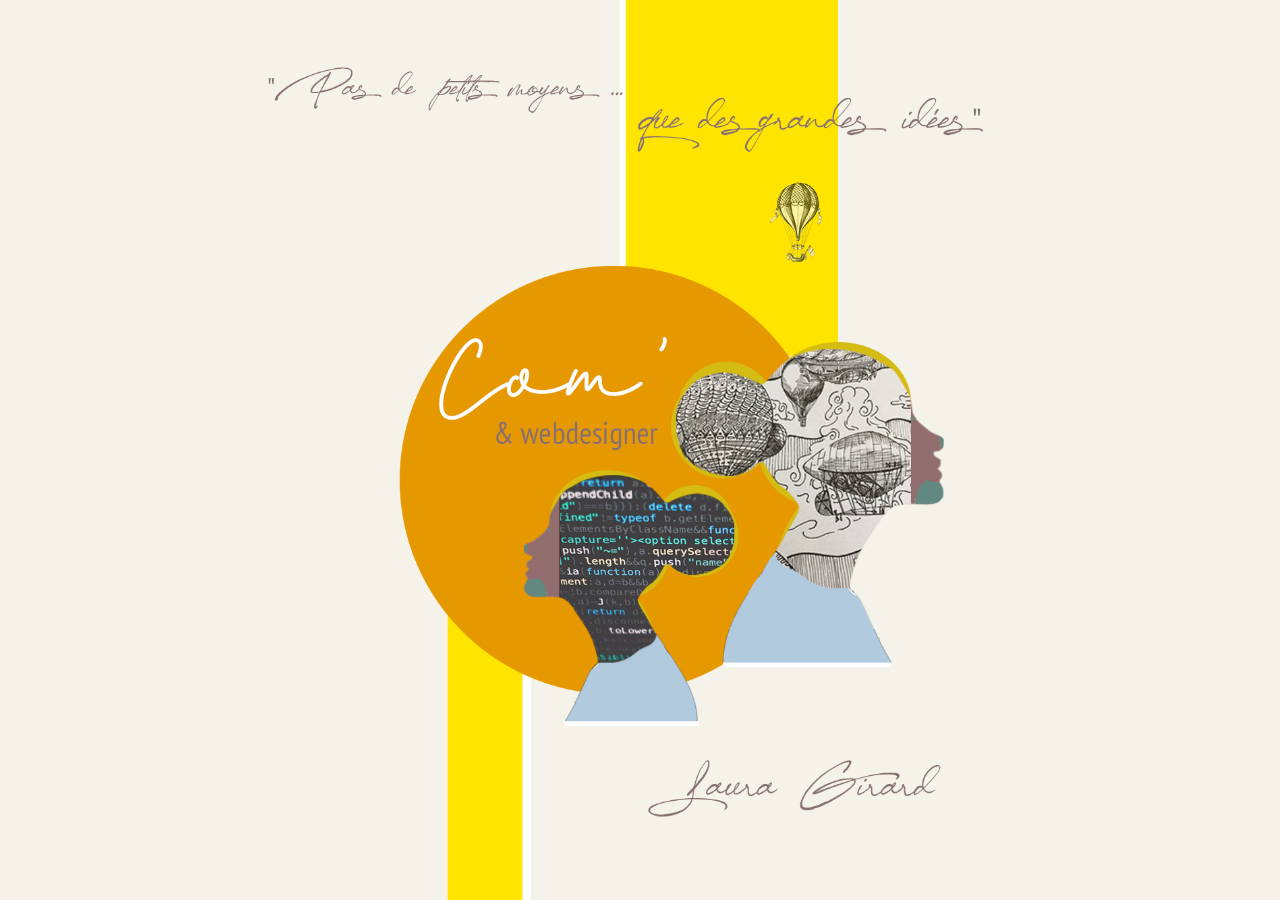
<file: index.html>
<!DOCTYPE html>
<html lang="fr">

<head>
    <meta charset="UTF-8">
    <meta http-equiv="X-UA-Compatible" content="IE=edge">
    <meta name="viewport" content="width=device-width, initial-scale=1.0">
    <link rel="stylesheet" href="assets/bootstrap-5.1.3-dist/css/bootstrap.min.css">
    <link rel="stylesheet" href="assets/CSS/styles.css">
    <title>CV Laura Girard - Responsable Communication & Webdesigner</title>
</head>

<body>
    <a href="cv.html">
        <div class="background background-mobile d-md-none"></div>
        <div class="background-desktop background d-none d-md-block"></div>
    </a>

    <script src="assets/bootstrap-5.1.3-dist/js/bootstrap.min.js"></script>
</body>

</html>
</file>
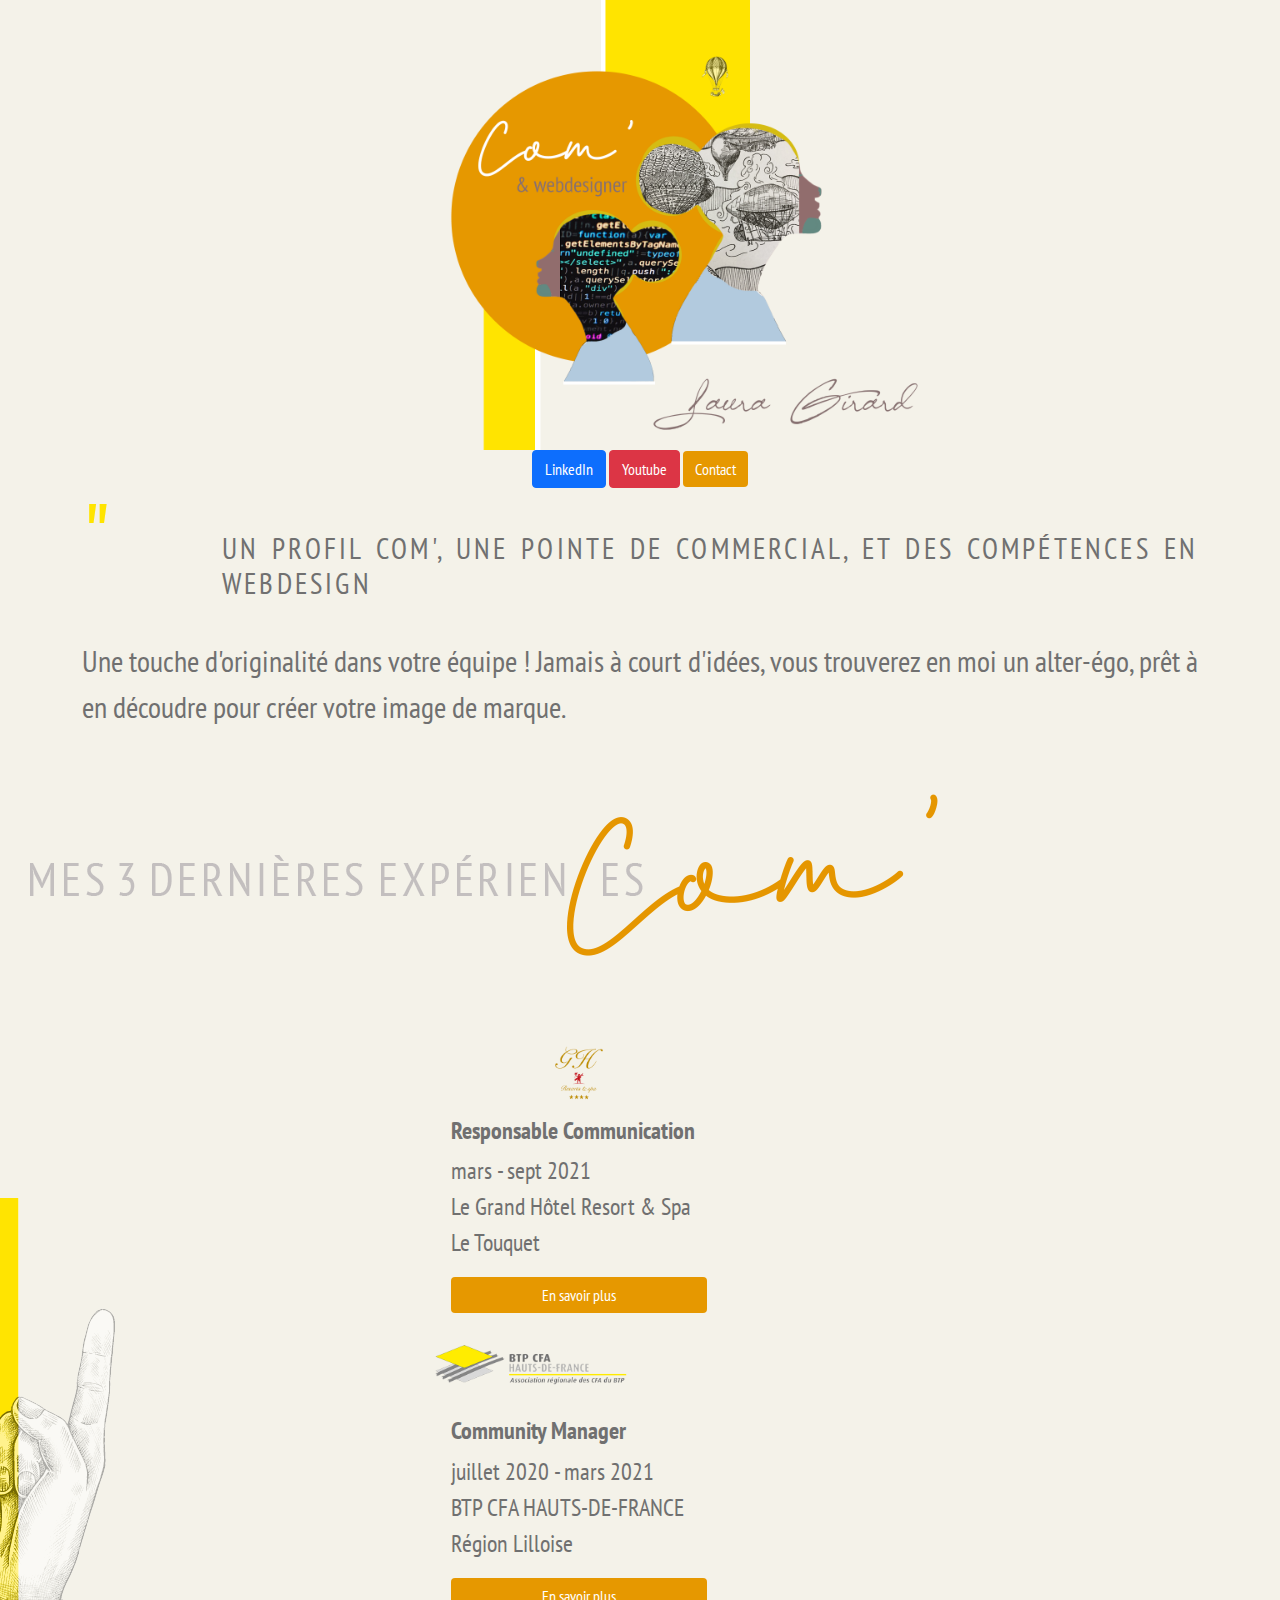
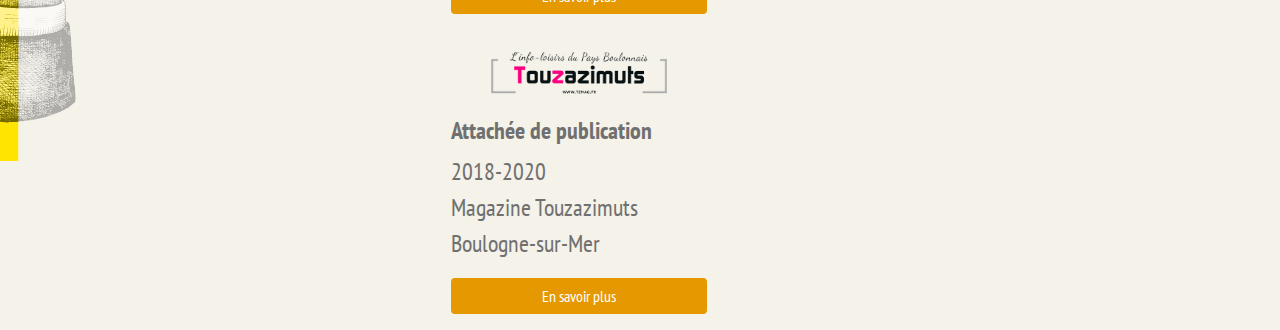
<file: cv.html>
<!DOCTYPE html>
<html lang="fr">

<head>
    <meta charset="UTF-8">
    <meta http-equiv="X-UA-Compatible" content="IE=edge">
    <meta name="viewport" content="width=device-width, initial-scale=1.0">
    <link rel="stylesheet" href="assets/bootstrap-5.1.3-dist/css/bootstrap.min.css">
    <link rel="stylesheet" href="assets/CSS/styles.css">
    <link rel="preconnect" href="https://fonts.googleapis.com">
    <link rel="preconnect" href="https://fonts.gstatic.com" crossorigin>
    <link href="https://fonts.googleapis.com/css2?family=PT+Sans+Narrow&display=swap" rel="stylesheet">
    <title>CV Laura Girard - Responsable Communication & Webdesigner</title>
</head>

<body>
    <header>
        <!---- HEADER ---->
        <!-- HEADER : Photo Entête -->
        <div class="container">
            <div class="row">
                <div class="col d-flex justify-content-center">
                    <div class="card imgheader" style="width: 50rem;">
                        <img src="assets/img/Background/cv-header.png" class="card-img-top"
                            alt="Entête CV de Laura Girard">
                    </div>
                </div>
            </div>
            <!-- HEADER : Boutons Réseaux Sociaux -->
            <div class="row pb-4">
                <div class="col d-flex justify-content-center">
                    <div class="d-grid gap-2 d-md-flex justify-content-md-end">
                        <form>
                            <button class="btn btn-primary" type="submit"
                                formaction="https://www.linkedin.com/in/laura-girard-b359051aa/">LinkedIn</button>
                            <button class="btn btn-danger" type="submit"
                                formaction="https://youtu.be/hM4WFrbLLoc">Youtube</button>
                            <button class="btn orange-btn" type="submit"><a class="contact"
                                    href="mailto:laugirard@outlook.com">Contact</a></button>
                        </form>
                    </div>
                </div>
            </div>
        </div>
        <!-- HEADER:Résumé du profil -->
        <div class="container">
            <div class="row">
                <div class="col-2">
                    <p class="guillemet">"</p>
                </div>
                <div class="col">
                    <h1 class="descriptif text-uppercase"> Un profil com', une pointe de commercial, et des compétences en webdesign
                    </h1>
                </div>
            </div>
            <div class="row">
                <div class="col">
                    <p class="descriptif-title">
                        Une touche d'originalité dans votre équipe ! Jamais à court
                        d'idées, vous trouverez en moi un alter-égo, prêt à en découdre pour créer votre image de
                        marque.
                    </p>
                </div>
            </div>
    </header>
    <main>
        <!-- Expériences pro en communication -->
        <div class="container-fluid mt-4 mb-4">
            <div class="row">
                <div class="col-2 card exp-pro img-exp-pro imgheader"> <img src="assets/img/Background/mes-exp-pro-com.png"
                        alt="Mes 3 dernières expériences en communication">
                </div>
            </div>
        </div>
        <div class="container-fluid p-0">
            <div class="row mainjaune">
                <div class="col offset-4">
                    <div class="card imgheader pt-3">
                        <img class="card-img-top" src="assets/img/Logo/logo-legh-letouquet.png"
                            alt="Card image cap">
                        <div class="card-body">
                            <h5 class="card-title redaccardbig">Responsable Communication</h5>
                            <p class="card-text redaccard">
                                mars - sept 2021 <br>
                                Le Grand Hôtel Resort & Spa <br>Le Touquet</p>
                            <a href="#" class="btn orange-btn d-flex justify-content-center">En savoir plus</a>
                        </div>
                    </div>
                </div>
                <div class="col offset-4">
                    <div class="card imgheader pt-3">
                        <img class="card-img-top" src="assets/img/Logo/logo-btp-cfa.png" ; alt="Card image cap">
                        <div class="card-body">
                            <h5 class="card-title redaccardbig">Community Manager</h5>
                            <p class="card-text redaccard">
                                juillet 2020 - mars 2021 <br>
                                BTP CFA HAUTS-DE-FRANCE <br>
                               Région Lilloise</p>
                            <a href="#" class="btn orange-btn d-flex justify-content-center">En savoir plus</a>
                        </div>
                    </div>
                </div>
                <div class="col offset-4">
                    <div class="card imgheader pt-3">
                        <img class="card-img-top" src="assets/img/Logo/logo-tz-mag.png" alt="Card image cap">
                        <div class="card-body">
                            <h5 class="card-title redaccardbig">Attachée de publication</h5>
                            <p class="card-text redaccard">
                                2018-2020<br>
                                Magazine Touzazimuts <br>
                                Boulogne-sur-Mer</p>
                            <a href="#" class="btn orange-btn d-flex justify-content-center">En savoir plus</a>
                        </div>
                    </div>
                </div>
            </div>
        </div>
        </div>
    </main>

    <script src="assets/bootstrap-5.1.3-dist/js/bootstrap.min.js"></script>
</body>

</html>
</file>
<file: assets/CSS/styles.css>
/* Font-site & background */

body {
    background-color: #f4f2e9;
    font-family:'PT Sans Narrow', sans-serif;

}
.background {
    height: 100vh;
    width: 100vw;
    background-size: contain;
    background-position: center;
    background-repeat: no-repeat;
    background-color: #f4f2e9;
}

.background-desktop {
    background-image: url(../img/Background/welcome-format-desktop.png);
    filter: grayscale(1);
    -webkit-filter: grayscale(1);
}

.background-desktop:hover {
    filter: grayscale(0);
    -webkit-filter: grayscale(0);
}

.background-mobile {
    background-image: url(../img/Background/Welcome-format-mobile.png);
    filter: grayscale(1);
    -webkit-filter: grayscale(1);
}

.background-mobile:hover {
    filter: grayscale(0);
    -webkit-filter: grayscale(0);
}


.imgheader {
    background-color: #f4f2e9;
    border: none;
}

/* .imgcv {
    position: center;
} */

.orange-btn {
    background-color: #e69800;
    border: none;
    color: white;
    font-size: 1rem;
}

.contact {
    color:white;
   text-decoration: none;
}

.descriptif{
    padding-top: 20px;
    margin-left: -50px;
    text-align: justify;
    font-size: 1.8rem;
    letter-spacing: 0.2rem;
    color: #707070
}

.descriptif-title{
    text-align: justify;
    font-size: 1.9rem;
    padding-top: 10px;
    color: #707070
}

.guillemet{
    font-size: 100px;
    padding: 0px;
    margin-top:-50px;
    color: #ffe400;
}

.card{
    width: 18rem;
}

.exp-pro{
    width: 40rem;
}

.doigt{
    margin: -100px;
}

.redaccard{
    font-size: 1.5rem;
    color: #707070
}

.redaccardbig{
    font-size: 1.5rem;
    color: #707070;
    font-weight: bold;
}

.mainjaune{
    background-image: url(../img/Background/main-bandeau-jaune.png);
    background-repeat: no-repeat;
    /* background-size:contain; */
    background-position: left;
}

.img-exp-pro{
    width:auto;
    height: auto;
}
</file>
